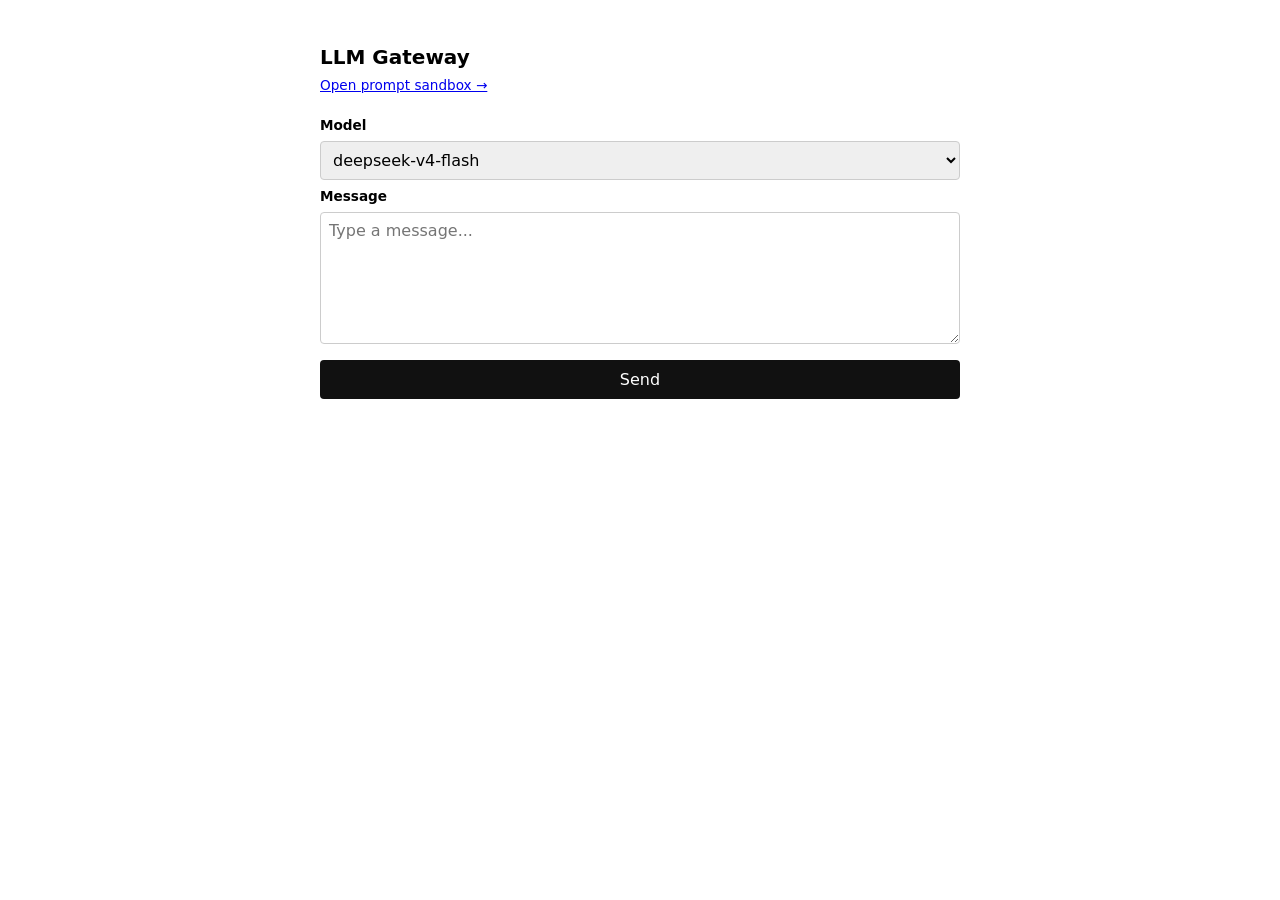
<file: frontend/index.html>
<!doctype html>
<html lang="en">
<head>
  <meta charset="utf-8" />
  <meta name="viewport" content="width=device-width, initial-scale=1" />
  <title>LLM Gateway</title>
  <link rel="stylesheet" href="styles.css" />
</head>
<body>
  <main class="container">
    <h1>LLM Gateway</h1>
    <p class="hint"><a href="sandbox.html">Open prompt sandbox →</a></p>

    <form id="invoke-form">
      <label for="model">Model</label>
      <select id="model" name="model">
        <option value="deepseek/deepseek-v4-flash">deepseek-v4-flash</option>
        <option value="qwen/qwen3.7-flash">qwen-3.7-flash</option>
        <option value="xiaomi/mimo-v2.5">mimo-v2.5</option>
        <option value="nvidia/nemotron-3-ultra-550b-a55b:free">nemotron-3-ultra-free</option>
        <option value="inclusionai/ling-3.0-flash:free">ling-3.0-flash-free</option>
      </select>

      <label for="message">Message</label>
      <textarea
        id="message"
        name="message"
        rows="6"
        placeholder="Type a message..."
        required
      ></textarea>

      <button type="submit" id="submit-button">Send</button>
    </form>

    <p id="status" class="status" hidden></p>

    <section id="response-panel" class="response-panel" hidden>
      <h2>Response</h2>
      <pre id="response-content"></pre>
      <p id="response-meta" class="response-meta"></p>
    </section>
  </main>

  <script src="app.js"></script>
</body>
</html>
</file>
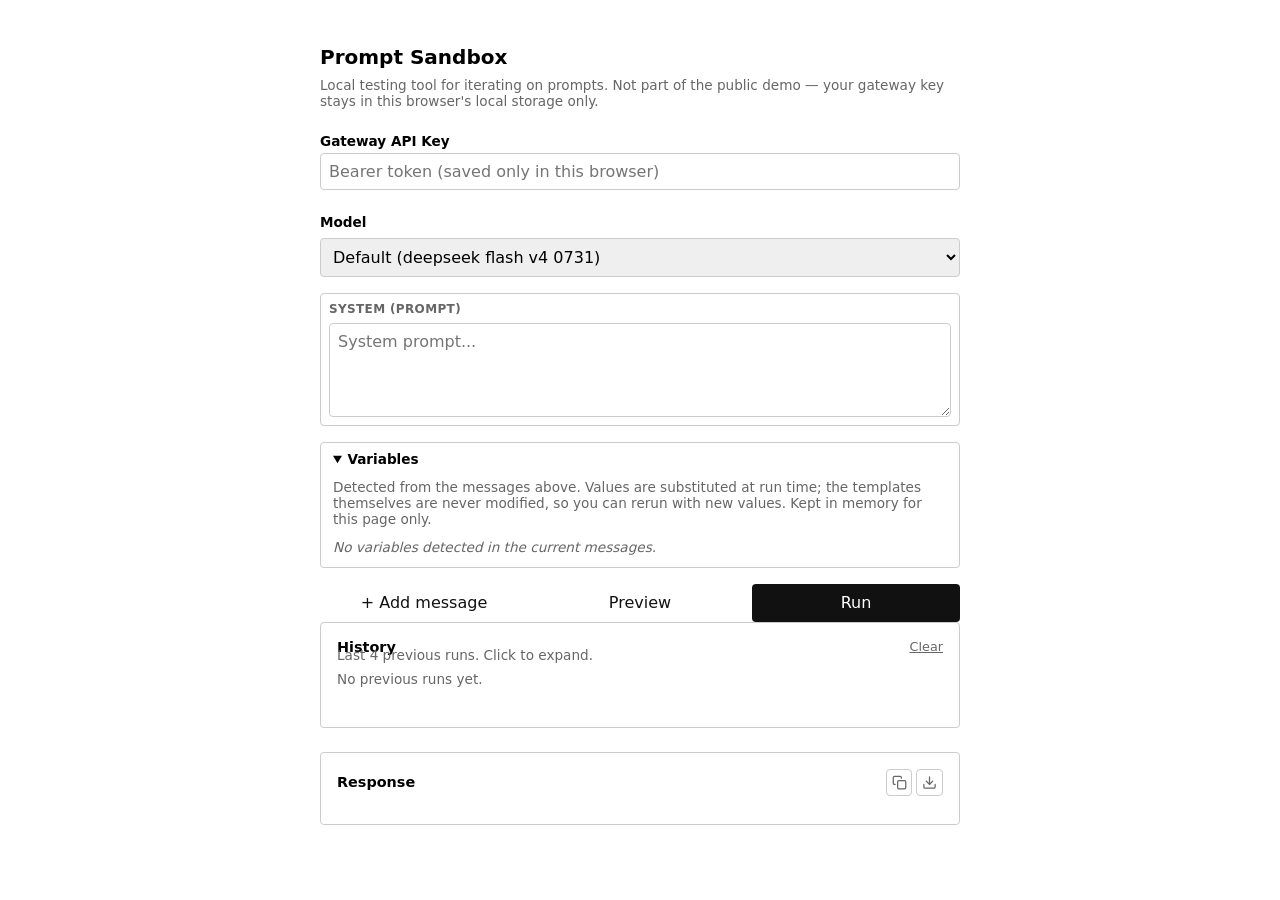
<file: frontend/sandbox.html>
<!doctype html>
<html lang="en">
<head>
  <meta charset="utf-8" />
  <meta name="viewport" content="width=device-width, initial-scale=1" />
  <title>LLM Gateway — Sandbox</title>
  <link rel="stylesheet" href="styles.css" />
</head>
<body>
  <div class="page" id="page">
    <main class="container">
      <h1>Prompt Sandbox</h1>
      <p class="hint">
        Local testing tool for iterating on prompts. Not part of the public
        demo — your gateway key stays in this browser's local storage only.
      </p>

      <section class="key-panel">
        <label for="gateway-key">Gateway API Key</label>
        <input
          type="password"
          id="gateway-key"
          placeholder="Bearer token (saved only in this browser)"
          autocomplete="off"
        />
      </section>

      <form id="sandbox-form">
        <label for="model-mode">Model</label>
        <select id="model-mode">
          <option value="default">Default (deepseek flash v4 0731)</option>
          <option value="custom">Custom</option>
        </select>
        <input
          type="text"
          id="model-custom"
          placeholder="e.g. qwen/qwen3.7-flash"
          hidden
        />

        <div id="message-list"></div>

        <details class="variables-panel" open>
          <summary>Variables</summary>

          <p class="variables-note">
            Detected from the messages above. Values are substituted at run
            time; the templates themselves are never modified, so you can rerun
            with new values. Kept in memory for this page only.
          </p>

          <div class="variables-fields" id="variables-fields"></div>
        </details>

        <div class="sandbox-actions">
          <button type="button" id="add-message-button" class="button-secondary">
            + Add message
          </button>
          <button type="button" id="preview-button" class="button-secondary">
            Preview
          </button>
          <button type="submit" id="submit-button">Run</button>
        </div>
      </form>

      <p id="status" class="status" hidden></p>
    </main>

    <aside class="results-column" id="results-column" hidden>
      <section class="history-section">
        <div class="panel-header">
          <h2>History</h2>
          <button type="button" id="clear-history-button" class="link-button">
            Clear
          </button>
        </div>
        <p class="hint">Last 4 previous runs. Click to expand.</p>
        <div id="history-list"></div>
      </section>

      <section class="response-panel" id="response-panel">
        <div class="panel-header">
          <h2>Response</h2>
          <div class="icon-button-group">
            <button
              type="button"
              class="icon-button"
              id="copy-response-button"
              title="Copy response"
              aria-label="Copy response"
            ></button>
            <button
              type="button"
              class="icon-button"
              id="export-response-button"
              title="Export as .txt"
              aria-label="Export as .txt"
            ></button>
          </div>
        </div>
        <pre id="response-content"></pre>
        <p id="response-meta" class="response-meta"></p>
      </section>
    </aside>
  </div>

  <script src="sandbox.js"></script>
</body>
</html>
</file>
<file: frontend/styles.css>
:root {
  color-scheme: light dark;
  --border: #ccc;
  --error: #b00020;
  --muted: #666;
}

* {
  box-sizing: border-box;
}

body {
  font-family: system-ui, sans-serif;
  margin: 0;
  padding: 2rem 1rem;
}

.container {
  max-width: 640px;
  margin: 0 auto;
}

h1 {
  font-size: 1.25rem;
  margin-bottom: 1.5rem;
}

form {
  display: flex;
  flex-direction: column;
  gap: 0.5rem;
}

label {
  font-size: 0.85rem;
  font-weight: 600;
}

select,
textarea,
button {
  font: inherit;
  padding: 0.5rem;
  border: 1px solid var(--border);
  border-radius: 4px;
}

textarea {
  resize: vertical;
}

button {
  margin-top: 0.5rem;
  cursor: pointer;
  background: #111;
  color: #fff;
  border: none;
  padding: 0.6rem;
}

button:disabled {
  opacity: 0.5;
  cursor: not-allowed;
}

.status {
  margin-top: 1rem;
  font-size: 0.9rem;
  color: var(--muted);
}

.status.error {
  color: var(--error);
}

.response-panel {
  margin-top: 0;
  border: 1px solid var(--border);
  border-radius: 4px;
  padding: 1rem;
}

.response-panel h2,
.history-section h2 {
  font-size: 0.9rem;
  margin: 0;
}

#response-content {
  white-space: pre-wrap;
  word-break: break-word;
  margin: 0;
  font-family: inherit;
}

.response-meta {
  margin: 0.75rem 0 0;
  font-size: 0.8rem;
  color: var(--muted);
}

.hint {
  font-size: 0.85rem;
  color: var(--muted);
  margin-top: -1rem;
  margin-bottom: 1.5rem;
}

.key-panel {
  display: flex;
  flex-direction: column;
  gap: 0.25rem;
  margin-bottom: 1.5rem;
}

.key-panel input {
  font: inherit;
  padding: 0.5rem;
  border: 1px solid var(--border);
  border-radius: 4px;
}

input[type="text"],
input[type="password"] {
  font: inherit;
  padding: 0.5rem;
  border: 1px solid var(--border);
  border-radius: 4px;
}

.msg-block {
  border: 1px solid var(--border);
  border-radius: 4px;
  padding: 0.5rem;
  margin-top: 0.5rem;
  display: flex;
  flex-direction: column;
  gap: 0.4rem;
}

.msg-block-header {
  display: flex;
  align-items: center;
  justify-content: space-between;
}

.msg-role-label {
  font-size: 0.75rem;
  font-weight: 600;
  color: var(--muted);
  text-transform: uppercase;
  letter-spacing: 0.03em;
}

.msg-role {
  font: inherit;
  font-size: 0.8rem;
  padding: 0.2rem 0.4rem;
  border: 1px solid var(--border);
  border-radius: 4px;
}

.msg-remove {
  margin: 0;
  padding: 0.1rem 0.5rem;
  background: transparent;
  color: var(--error);
  border: 1px solid var(--border);
  line-height: 1.2;
}

.msg-content {
  font: inherit;
  padding: 0.5rem;
  border: 1px solid var(--border);
  border-radius: 4px;
  resize: vertical;
}

.sandbox-actions {
  display: flex;
  gap: 0.5rem;
  margin-top: 0.5rem;
}

.sandbox-actions button {
  margin-top: 0;
  flex: 1;
}

.button-secondary {
  background: #fff;
  color: #111;
}

/* ---- Two-column results layout ------------------------------------------ */
/* Single centered column until a result exists (matches the pre-history
   look). Once .has-results is added, .page becomes an equal-width grid and
   .container's own centering rule is overridden by the grid. */

.page {
  max-width: 640px;
  margin: 0 auto;
}

.page.has-results {
  display: grid;
  grid-template-columns: 1fr 1fr;
  gap: 2rem;
  max-width: 1100px;
  align-items: start;
}

.page.has-results > .container {
  max-width: none;
  margin: 0;
}

.results-column {
  display: flex;
  flex-direction: column;
  gap: 1.5rem;
}

.panel-header {
  display: flex;
  align-items: center;
  justify-content: space-between;
  margin-bottom: 0.5rem;
}

.link-button {
  background: none;
  border: none;
  padding: 0;
  margin: 0;
  color: var(--muted);
  text-decoration: underline;
  font-size: 0.8rem;
  cursor: pointer;
}

.icon-button-group {
  display: flex;
  gap: 0.25rem;
}

.icon-button {
  background: transparent;
  border: 1px solid var(--border);
  color: var(--muted);
  padding: 0.3rem;
  margin: 0;
  border-radius: 4px;
  cursor: pointer;
  line-height: 0;
}

.icon-button:hover {
  color: #111;
  border-color: #888;
}

/* ---- History entries ------------------------------------------------------ */

.history-section {
  border: 1px solid var(--border);
  border-radius: 4px;
  padding: 1rem;
}

.history-entry {
  border: 1px solid var(--border);
  border-radius: 4px;
  padding: 0.5rem;
  margin-top: 0.5rem;
}

.history-entry summary {
  cursor: pointer;
  font-size: 0.85rem;
}

.history-entry-body {
  margin-top: 0.5rem;
  display: flex;
  flex-direction: column;
  gap: 0.4rem;
}

.history-meta {
  margin: 0;
  font-size: 0.75rem;
  color: var(--muted);
}

.history-msg {
  margin: 0;
  font-size: 0.85rem;
  white-space: pre-wrap;
  word-break: break-word;
}

.history-output {
  border-top: 1px dashed var(--border);
  padding-top: 0.4rem;
}

.history-entry-actions {
  display: flex;
  align-items: center;
  gap: 0.5rem;
  margin-top: 0.25rem;
}

/* ---- Prompt variables panel ---------------------------------------------- */

.variables-panel {
  border: 1px solid var(--border);
  border-radius: 4px;
  padding: 0.5rem 0.75rem 0.75rem;
  margin-top: 0.5rem;
}

.variables-panel summary {
  cursor: pointer;
  font-size: 0.85rem;
  font-weight: 600;
}

/* Explicit flex stacking rather than relying on default inline/block flow,
   which put labels beside their inputs and wrapped unpredictably. */
.variables-fields {
  display: flex;
  flex-direction: column;
  gap: 0.75rem;
  margin-top: 0.75rem;
}

.var-field {
  display: flex;
  flex-direction: column;
  gap: 0.25rem;
}

.variables-note {
  margin: 0.75rem 0 0;
  font-size: 0.85rem;
  color: var(--muted);
}

.variables-empty {
  margin: 0;
  font-size: 0.85rem;
  color: var(--muted);
  font-style: italic;
}

.variables-panel label {
  font-family: ui-monospace, SFMono-Regular, Menlo, monospace;
  font-size: 0.8rem;
  font-weight: 600;
  color: var(--muted);
}

.variables-panel input,
.variables-panel textarea {
  width: 100%;
  font: inherit;
  padding: 0.4rem;
  border: 1px solid var(--border);
  border-radius: 4px;
}

.variables-panel textarea {
  resize: vertical;
  font-family: ui-monospace, SFMono-Regular, Menlo, monospace;
  font-size: 0.85rem;
}
</file>
